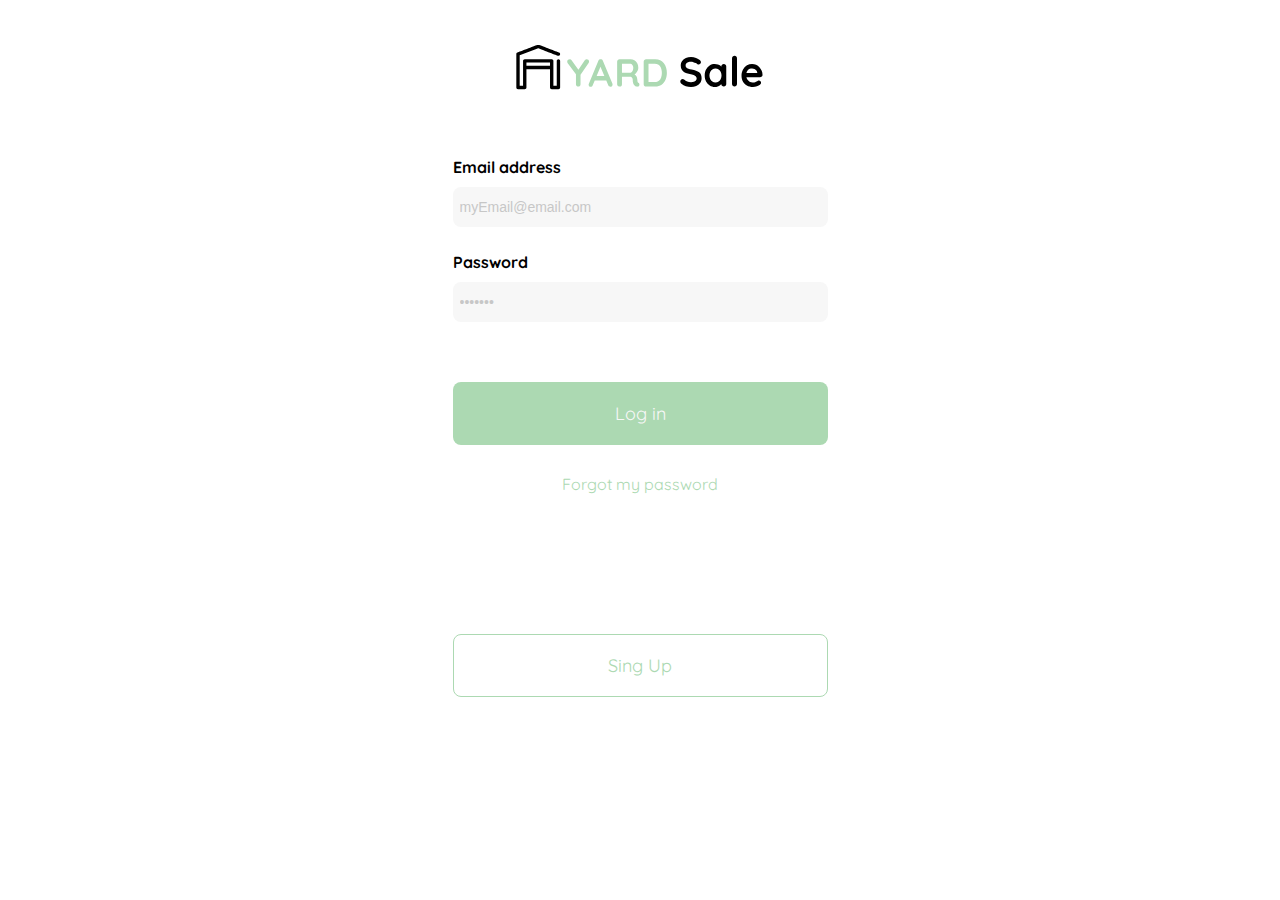
<file: index.html>
<!DOCTYPE html>
<html lang="en">
<head>
    <meta charset="UTF-8">
    <meta http-equiv="X-UA-Compatible" content="IE=edge">
    <meta name="viewport" content="width=device-width, initial-scale=1.0">

    <link rel="preconnect" href="https://fonts.googleapis.com">
    <link rel="preconnect" href="https://fonts.gstatic.com" crossorigin>
    <link href="https://fonts.googleapis.com/css2?family=Quicksand:wght@300;400;700&
    family=Roboto:wght@100&display=swap" rel="stylesheet">

    <link rel="stylesheet" href="css/login.css">

    <link rel="shortcut icon" href="assets/logos/favicon_yard_sale.svg">
    
    <title>Login</title>
</head>
<body>
    <header>
        <img src="assets/logos/logo_yard_sale.svg" alt="YARD Sale logo">
    </header>
    
    <!-- EMAIL -->
    <div class="input-box">
        <p>Email address</p>
        <input type="text" placeholder="myEmail@email.com">
    </div>

    <!-- PASSWORD -->
    <div class="input-box">
        <p>Password</p>
        <input type="password" placeholder="•••••••">
    </div>

    <a href="Home.html" class="button-green">Log in</a>
    <a href="password_recovery.html" class="button-ancla">Forgot my password</a>
    <a href="sing_up.html" class="button-border-green">Sing Up</a>
</body>
</html>
</file>
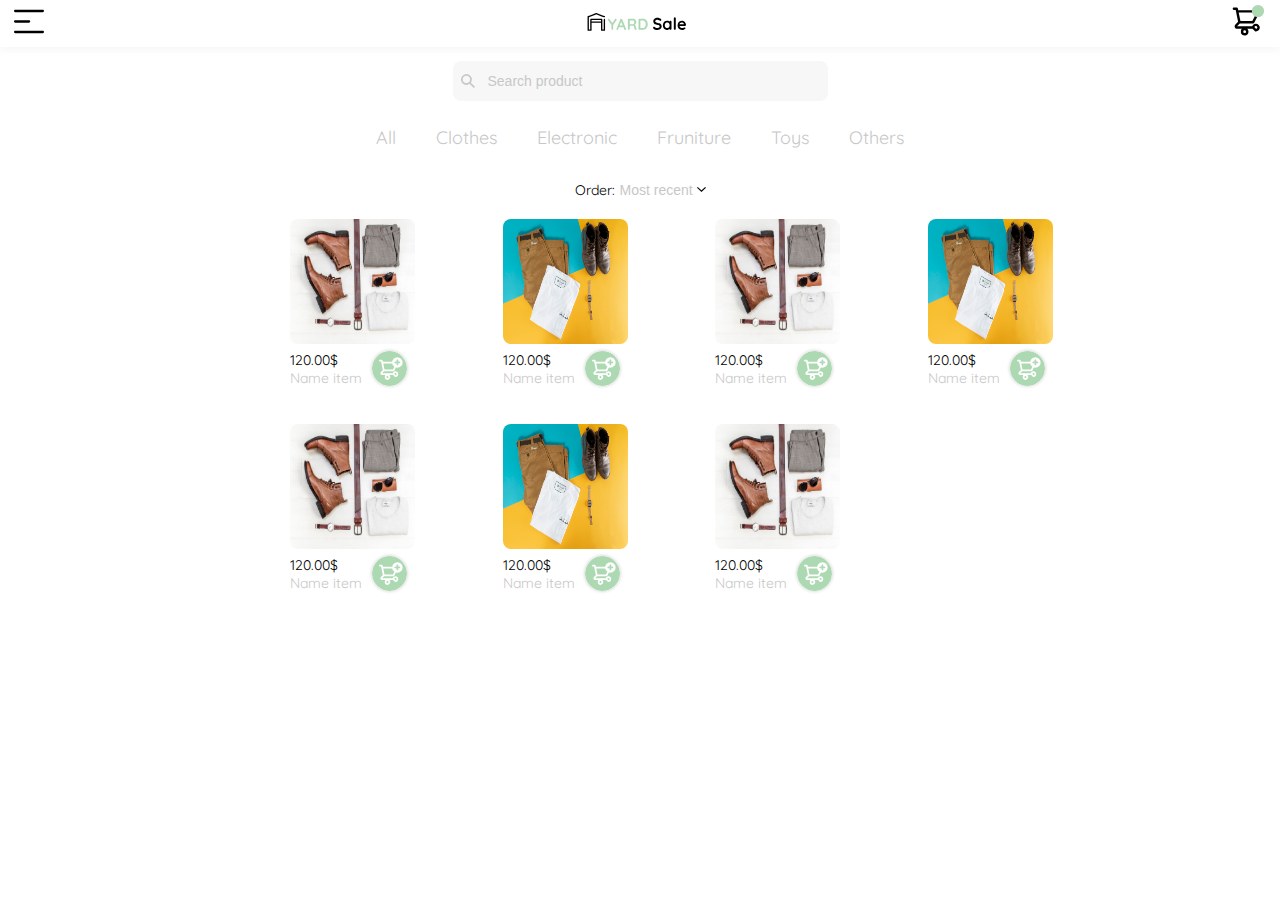
<file: Home.html>
<!DOCTYPE html>
<html lang="en">
<head>
    <meta charset="UTF-8">
    <meta http-equiv="X-UA-Compatible" content="IE=edge">
    <meta name="viewport" content="width=device-width, initial-scale=1.0">

    <link rel="preconnect" href="https://fonts.googleapis.com">
    <link rel="preconnect" href="https://fonts.gstatic.com" crossorigin>
    <link href="https://fonts.googleapis.com/css2?family=Quicksand:wght@300;400;
    700&family=Roboto:wght@100&display=swap" rel="stylesheet">

    <link rel="stylesheet" href="css/home.css">
    
    <link rel="shortcut icon" href="assets/logos/favicon_yard_sale.svg">

    <title>Home</title>
</head>
<body>
    <header>
        <nav class="flex-container-nav">
            <section class="nav-imagen-menu-container">
                <a href="">
                    <img src="assets/icons/icon_menu.svg" alt="menu.svg">
                </a>
                
            </section>
            <section class="nav-imagen-logo-container">
                <a href="">
                    <img src="assets/logos/logo_yard_sale.svg" alt="logo.svg">
                </a>
            </section>
            <section class="nav-imagen-notificaction-container">
                <a href="">
                    <img src="assets/icons/icon_shopping_cart_notification.svg" alt="notification.svg">
                </a>
            </section>
        </nav>
    </header>
    
    <main>
        <div class="input-box">
            <input type="text" placeholder="Search product" class="src">
        </div>

        <section class="table-options-container">
            <a href="" class="option">All</a>
            <a href="" class="option">Clothes</a>
            <a href="" class="option">Electronic</a>
            <a href="" class="option">Fruniture</a>
            <a href="" class="option">Toys</a>
            <a href="" class="option">Others</a>
        </section>

        <section class="select-options-container">
            <p class="title">Order:</p>
            <div class="custom-select">
                <select class="select-options">
                    <option>Most recent</option>
                    <option>Price</option>
                    <option>Name</option>
                </select>
            </div> 
        </section>

        <section class="galeria-container">
            <div class="item">
                <img src="assets/Productos/bodegon-de-producto-ropa.jpg" alt="Outfit 1">
                <div class="footer-item">
                    <div class="description-item">
                        <p class="price">120.00$</p>
                        <p class="item-name">Name item</p>
                    </div>
                    <img id="btnAddItem" class="button-buy-item" src="assets/icons/bt_add_to_cart.svg" alt="" 
                    data-swap="assets/icons/bt_added_to_cart.svg" class-swap = "button-added-item">
                </div>
            </div>
            <div class="item">
                <img src="assets/Productos/tumblr_pkop1evqSS1ti2iiao1_1280.jpg" alt="Outfit 2">
                <div class="footer-item">
                    <div class="description-item">
                        <p class="price">120.00$</p>
                        <p class="item-name">Name item</p>
                    </div>
                    <img id="btnAddItem" class="button-buy-item" src="assets/icons/bt_add_to_cart.svg" alt="" 
                    data-swap="assets/icons/bt_added_to_cart.svg" class-swap = "button-added-item">
                </div>
            </div>
            <div class="item">
                <img src="assets/Productos/bodegon-de-producto-ropa.jpg" alt="Outfit 1">
                <div class="footer-item">
                    <div class="description-item">
                        <p class="price">120.00$</p>
                        <p class="item-name">Name item</p>
                    </div>
                    <img id="btnAddItem" class="button-buy-item" src="assets/icons/bt_add_to_cart.svg" alt="" 
                    data-swap="assets/icons/bt_added_to_cart.svg" class-swap = "button-added-item">
                </div>
            </div>
            <div class="item">
                <img src="assets/Productos/tumblr_pkop1evqSS1ti2iiao1_1280.jpg" alt="Outfit 2">
                <div class="footer-item">
                    <div class="description-item">
                        <p class="price">120.00$</p>
                        <p class="item-name">Name item</p>
                    </div>
                    <img id="btnAddItem" class="button-buy-item" src="assets/icons/bt_add_to_cart.svg" alt="" 
                    data-swap="assets/icons/bt_added_to_cart.svg" class-swap = "button-added-item">
                </div>
            </div>
            <div class="item">
                <img src="assets/Productos/bodegon-de-producto-ropa.jpg" alt="Outfit 1">
                <div class="footer-item">
                    <div class="description-item">
                        <p class="price">120.00$</p>
                        <p class="item-name">Name item</p>
                    </div>
                    <img id="btnAddItem" class="button-buy-item" src="assets/icons/bt_add_to_cart.svg" alt="" 
                    data-swap="assets/icons/bt_added_to_cart.svg" class-swap = "button-added-item">
                </div>
            </div>
            <div class="item">
                <img src="assets/Productos/tumblr_pkop1evqSS1ti2iiao1_1280.jpg" alt="Outfit 2">
                <div class="footer-item">
                    <div class="description-item">
                        <p class="price">120.00$</p>
                        <p class="item-name">Name item</p>
                    </div>
                    <img id="btnAddItem" class="button-buy-item" src="assets/icons/bt_add_to_cart.svg" alt="" 
                    data-swap="assets/icons/bt_added_to_cart.svg" class-swap = "button-added-item">
                </div>
            </div>
            <div class="item">
                <img src="assets/Productos/bodegon-de-producto-ropa.jpg" alt="Outfit 1">
                <div class="footer-item">
                    <div class="description-item">
                        <p class="price">120.00$</p>
                        <p class="item-name">Name item</p>
                    </div>
                    <img id="btnAddItem" class="button-buy-item" src="assets/icons/bt_add_to_cart.svg" alt="" 
                    data-swap="assets/icons/bt_added_to_cart.svg" class-swap = "button-added-item">
                </div>
            </div>
        </section>
        
    </main>

    <script src="https://code.jquery.com/jquery-3.6.0.min.js"></script>
    <script src="js/add_item.js"></script>
    <script src="js/scroll.js"></script>

</body>
</html>
</file>
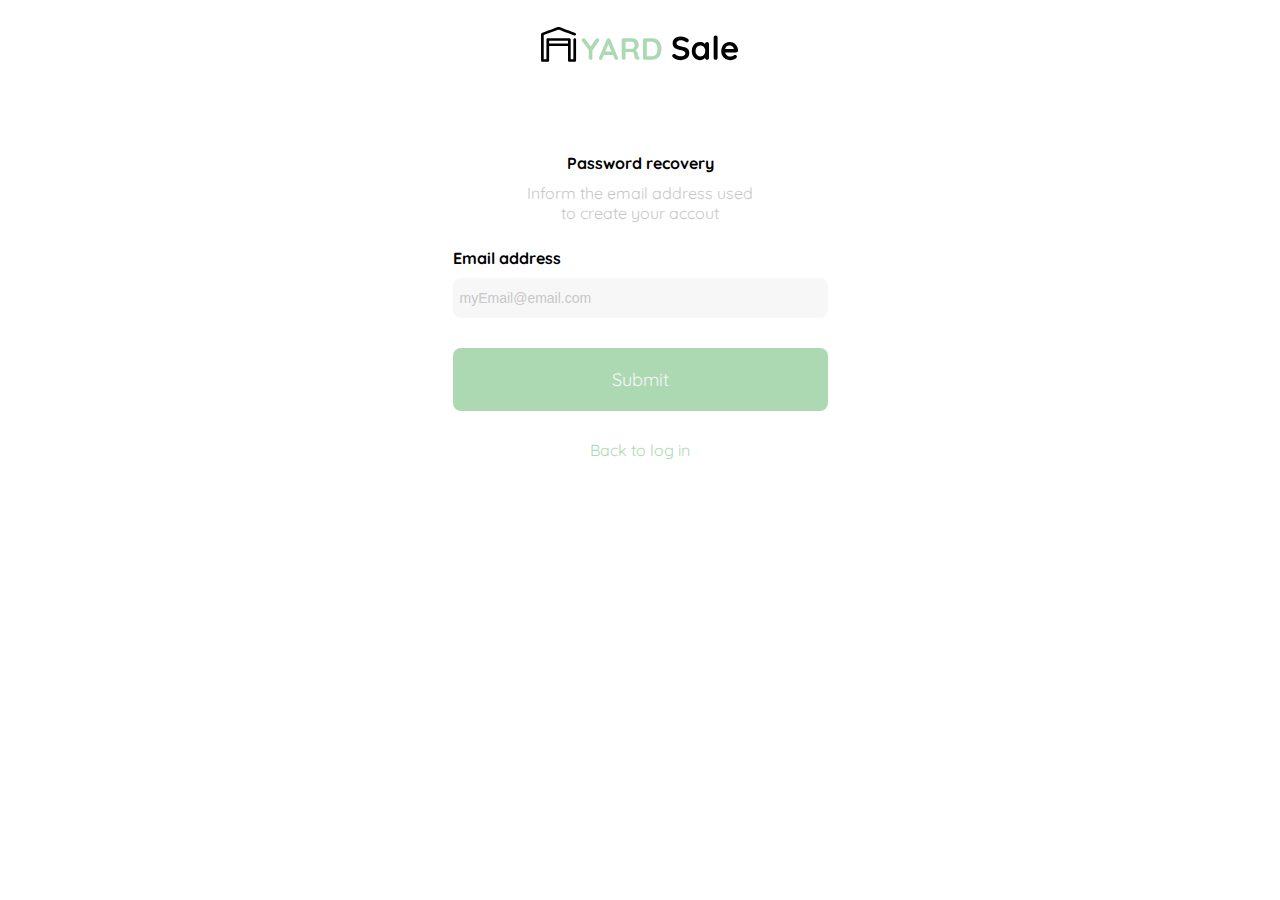
<file: password_recovery.html>
<!DOCTYPE html>
<html lang="en">
<head>
    <meta charset="UTF-8">
    <meta http-equiv="X-UA-Compatible" content="IE=edge">
    <meta name="viewport" content="width=device-width, initial-scale=1.0">

    <link rel="preconnect" href="https://fonts.googleapis.com">
    <link rel="preconnect" href="https://fonts.gstatic.com" crossorigin>
    <link href="https://fonts.googleapis.com/css2?family=Quicksand:wght@300;400;700&
    family=Roboto:wght@100&display=swap" rel="stylesheet">
    <link rel="stylesheet" href="css/password_recovery.css">
    <link rel="shortcut icon" href="assets/logos/favicon_yard_sale.svg">
    <title>Password recovery</title>
</head>
<body>
    <header>
        <img src="assets/logos/logo_yard_sale.svg" alt="YARD Sale logo">
    </header>
    
    <div class="recover-info-container">
        <p class="recover-info-container--title">Password recovery</p>
        <p class="recover-info-container--title--description">
            Inform the email address used <br> 
            to create your accout
        </p>
    </div>

    <!-- EMAIL ADDRESS-->
    <div class="input-box">
        <p>Email address</p>
        <input type="text" placeholder="myEmail@email.com">
    </div>

    <a href="/" class="button-green">Submit</a>
    <a class="button-ancla"  href="index.html">Back to log in</a>
</body>
</html>
</file>
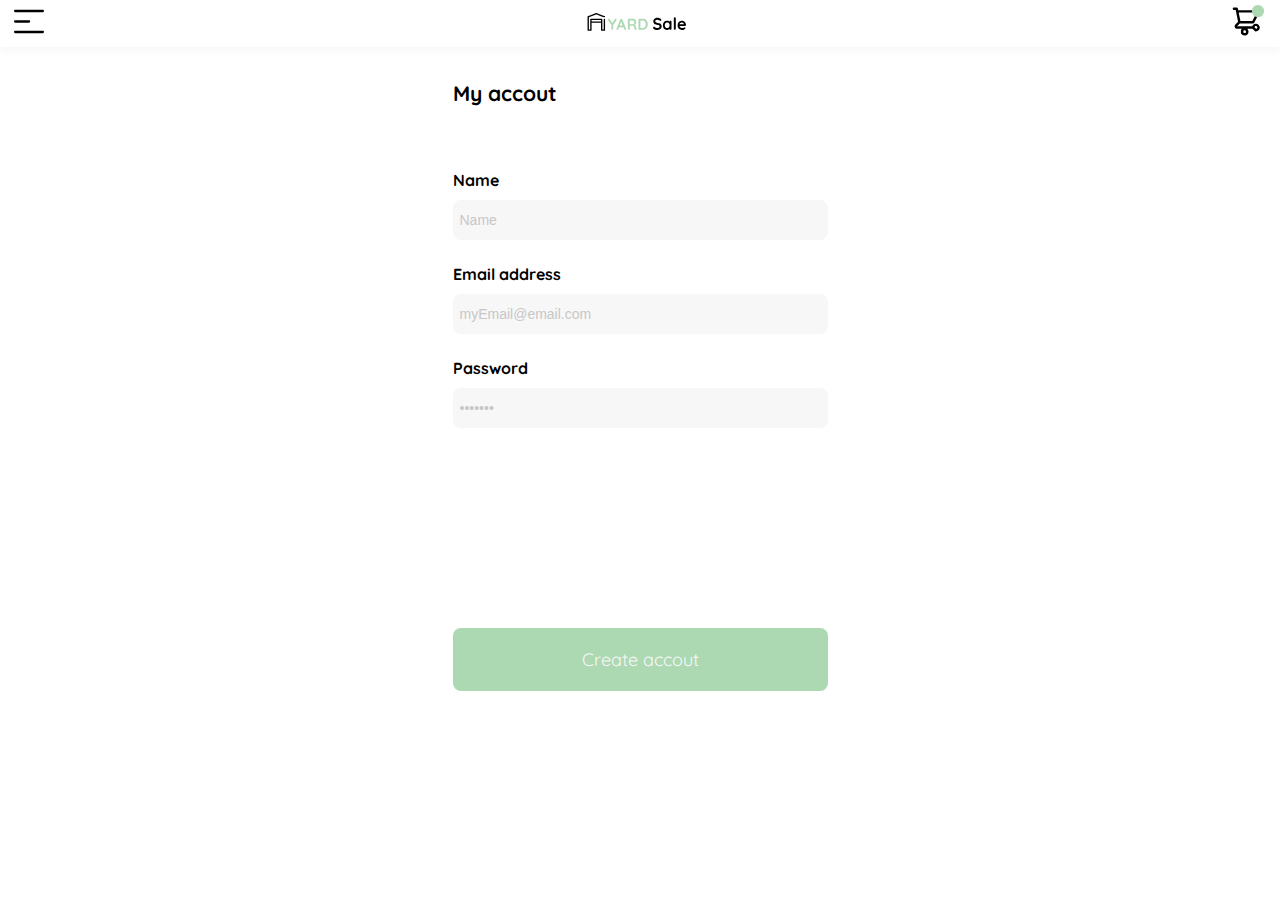
<file: sing_up.html>
<!DOCTYPE html>
<html lang="en">
<head>
    <meta charset="UTF-8">
    <meta http-equiv="X-UA-Compatible" content="IE=edge">
    <meta name="viewport" content="width=device-width, initial-scale=1.0">

    <link rel="preconnect" href="https://fonts.googleapis.com">
    <link rel="preconnect" href="https://fonts.gstatic.com" crossorigin>
    <link href="https://fonts.googleapis.com/css2?family=Quicksand:wght@300;400;700&
    family=Roboto:wght@100&display=swap" rel="stylesheet">
    <link rel="stylesheet" href="css/sing_up.css">
    <link rel="shortcut icon" href="assets/logos/favicon_yard_sale.svg">
    <title>Sing up</title>
</head>
<body>
    <header>
        <nav class="flex-container-nav">
            <section class="nav-imagen-menu-container">
                <a href="/">
                    <img src="assets/icons/icon_menu.svg" alt="menu.svg">
                </a>
                
            </section>
            <section class="nav-imagen-logo-container">
                <a href="/">
                    <img src="assets/logos/logo_yard_sale.svg" alt="logo.svg">
                </a>
            </section>
            <section class="nav-imagen-notificaction-container">
                <a href="/">
                    <img src="assets/icons/icon_shopping_cart_notification.svg" alt="notification.svg">
                </a>
            </section>
        </nav>
    </header>

    <main>
        <div class="Title">
            <p >My accout</p>
        </div>
        

        <!-- EMAIL ADDRESS-->
        <div class="input-box">
            <p>Name</p>
            <input type="text" placeholder="Name">
        </div>

        <!-- EMAIL ADDRESS-->
        <div class="input-box">
            <p>Email address</p>
            <input type="text" placeholder="myEmail@email.com">
        </div>

        <!-- EMAIL ADDRESS-->
        <div class="input-box">
            <p>Password</p>
            <input type="password" placeholder="•••••••">
        </div>
    </main>
    
    <a href="Home.html" class="button-green">Create accout</a>
</body>
</html>
</file>
<file: css/login.css>
@import "general/button_green.css";
@import "general/input_box.css";
@import "general/button_ancla.css";
@import "general/button_border_green.css";

@import "media/media_inputs.css";
@import "media/mq_buttons.css";

:root
{
    /* Colors */
    --Very-light-pink:  #C7C7C7;
    --Text-input-field: #F7F7F7;
    --Hospital-green: #ACD9B2;
}

* 
{
    box-sizing: border-box;
    margin: 0;
    padding: 0;
}

header
{
    display:flex;
    justify-content: center;
    align-items: center;
    margin-bottom: 2.188rem;
}


header img
{
    width: 15.625rem;
    background-size: cover;
    background-position: center;
    background-repeat: no-repeat;
}

body
{
    margin-top: 5vh;
    display: flex;
    flex-direction: column;
    align-items: center;
    font-family: 'Quicksand', sans-serif;
    font-style: bold;
}

.input-box
{
    margin-top: 1.563rem;
}

.input-box input[type="password"]:focus
{
    transition: 200ms;
    border-width: 0.063rem;
    border-style: solid;
    color: var(--Hospital-green);
}

.button-green
{
    margin-top: 3.75rem;
}

.button-ancla
{
    margin-top: 1.813rem;
}

.button-border-green
{
    margin-top: 8.75rem;
    margin-bottom: 0.625rem;
}

@media (max-width: 375px)
{

    body
    {
        margin-top: 1vh;
    }

    header img
    {
        width: 12.5rem;
    }

    
    
}

@media (max-width: 320px)
{

    header img
    {
        width: 11.25rem;
    }
    
}
</file>
<file: css/home.css>
@import "general/nav.css";

:root
{
    /* Colors */
    --Very-light-pink:  #C7C7C7;
    --Text-input-field: #F7F7F7;
    --Hospital-green: #ACD9B2;
}

* 
{
    box-sizing: border-box;
    margin: 0;
    padding: 0;
}


body
{
    display: flex;
    flex-direction: column;
    align-items: center;
    font-family: 'Quicksand', sans-serif;
}



main
{
    padding-top: 3rem;
    margin-left: 5%;
    margin-right: 5%;
    display: flex;
    flex-direction: column;
    grid-column: 1;
    grid-row: 3;
    justify-content: center;
    align-items: center;
}

.input-box input[type="text"]
{
    margin-top: 0.813rem;
    padding-left: 2.188rem;
}

.input-box input[type="text"]
{
    margin-top: 0.813rem;
    padding-left: 2.188rem;
    height: 2.5rem;
    width: 23.438rem;
    border: none;
    outline: none;
    background-color: var(--Text-input-field);
    color: var(--Very-light-pink);
    border-radius: 0.5rem 0.5rem 0.5rem 0.5rem;
    font-size: 0.875rem;
}

.input-box input::placeholder
{
    color: var(--Very-light-pink);
}

.input-box input[type="text"]:focus
{
    transition: 200ms;
    border-width: 0.063rem;
    border-style: solid;
    color: var(--Hospital-green);
}

.src
{
    display: inline-block;
    background-image: url('../assets/icons/Lupa.svg');
    background-size: 0.875rem;
    background-position: 0.5rem;
    background-repeat: no-repeat;
}

.table-options-container
{
    display: flex;
    margin: auto;
    margin-top: 0.625rem;
    overflow: hidden;
    height: 3.313rem;
}

.option
{
    margin: 0.625rem;
    padding-top: 0.313rem;
    padding-bottom: 0.313rem;
    padding-left: 0.625rem;
    padding-right: 0.625rem;
    font-size: 1.125rem;
    
    color: var(--Very-light-pink);

    text-decoration: none;
    text-align: center;
    border-radius: 0.5rem 0.5rem 0.5rem 0.5rem;
}

.option:hover
{
    border-width: 0.063rem;
    border-style: solid;
    color: var(--Hospital-green);
    background: white;
    transition: 250ms;
}

.select-options-container
{
    margin-top: 0.938rem;
    display: flex;
    flex-direction: row;
    grid-column: 1;
    grid-row: 2;
    align-items: center;
    justify-content: center;
}

.select-options-container .title
{
    margin-top: 0.094rem;
    margin-right: 0.313rem;
    font-size: 0.875rem;
}

.select-options
{
    display: inline-block;
    margin-top: 0.1rem;
    border: none;
    background: transparent;
    font-size: 0.875rem;
    color: var(--Very-light-pink);
    padding-right: 0.75rem;
    background-image: url('../assets/icons/flecha_abajo.svg');
    background-size: 0.563rem;
    background-position: right;
    background-repeat: no-repeat;

    appearance: none;
}

.select-options-container .select-options:focus
{
    outline: none;
}

.galeria-container
{
    display: flex;
    flex-wrap: wrap;
    justify-content: baseline;
}

.item
{
    margin-top: 1.25rem;
    margin-bottom: 0.625rem;
    margin-left: 10%;
    display: flex;
    flex-direction: column;
    grid-column: 1;
    grid-row: 2;
}

.item img
{
    width: 7.813rem;
    height: 7.813rem;
    border-radius: 0.5rem 0.5rem 0.5rem 0.5rem;
}

.footer-item
{
    padding-top: 7px;
    padding-bottom: 7px;
    display: flex;
    flex-direction: row;
    grid-column: 2;
    grid-row: 1;
    font-size: 0.875rem;
}

.item-name
{
    color: var(--Very-light-pink);
}

.footer-item .button-buy-item
{
    margin-left: 10px;
    height: 35px;
    width: 35px;
    border-radius: 50%;

    box-shadow: 0rem 0rem 0.188rem 0.063rem rgb(224, 223, 223);
    border: none;
}

.button-buy-item
{
    border-radius: 50%;
}

.footer-item .button-added-item
{
    margin-left: 0.625rem;
    height: 2.188rem;
    width: 2.188rem;
    border-radius: 50%;
    box-shadow: 0rem 0rem 0.313rem 0.188rem rgb(224, 223, 223);
    border: none;
}

.button-added-item
{
    border-radius: 50%;
}

@media (max-width: 570px)
{
    body
    {
        align-items: initial;
    }

    .table-options-container
    {
        width: 100%;
    }
}

@media (max-width: 400px)
{
    main
    {
        align-items: initial;
    }

    .input-box input[type="text"]
    {
        width: 100%;
    }
}
</file>
<file: css/password_recovery.css>
@import "general/button_green.css";
@import "general/input_box.css";
@import "general/button_ancla.css";

@import "media/media_inputs.css";
@import "media/mq_buttons.css";

:root
{
    /* Colors */
    --Very-light-pink:  #C7C7C7;
    --Text-input-field: #F7F7F7;
    --Hospital-green: #ACD9B2;
}

* 
{
    box-sizing: border-box;
    margin: 0;
    padding: 0;
}

header
{
    display:flex;
    justify-content: center;
    align-items: center;
    margin-bottom: 2.188rem;
}

header img
{
    width: 12.5rem;
    background-size: cover;
    background-position: center;
    background-repeat: no-repeat;
}

body
{
    margin-top: 3vh;
    display: flex;
    flex-direction: column;
    align-items: center;
    font-family: 'Quicksand', sans-serif;
}

.recover-info-container
{
    margin-top: 3.125rem;
    text-align: center;
}

.recover-info-container--title
{
    font-weight: bold;
}

.recover-info-container--title--description
{
    margin-top: 0.625rem;
    color: var(--Very-light-pink);
}

.input-box
{
    margin-top: 1.563rem;
}

.button-green
{
    margin-top: 1.875rem;
}

.button-ancla
{
    margin-top: 1.813rem;
}


@media (max-width: 375px)
{
    header, body
    {
        margin-top: 0vh;
    }

    header img
    {
        width: 9.375rem;
    }
    
}

@media (max-width: 320px)
{

    header img
    {
        width: 8.75rem;
    }
    
}
</file>
<file: css/sing_up.css>
@import "general/nav.css";
@import "general/button_green.css";
@import "general/input_box.css";

@import "media/media_inputs.css";
@import "media/mq_buttons.css";

:root
{
    /* Colors */
    --Very-light-pink:  #C7C7C7;
    --Text-input-field: #F7F7F7;
    --Hospital-green: #ACD9B2;
}

* 
{
    box-sizing: border-box;
    margin: 0;
    padding: 0;
}

body
{
    display: flex;
    flex-direction: column;
    align-items: center;
    font-family: 'Quicksand', sans-serif;
}


main
{
    display: flex;
    flex-direction: column;
    align-items: center;
    grid-column: 1;
    grid-row: 4;
    font-family: 'Quicksand', sans-serif;
}

.Title
{
    align-self: baseline;
    width: 100%;
    padding-top: 5rem;
    padding-bottom: 2.5rem;
    font-size: 1.313rem;
    font-weight: bold;
}

.input-box
{
    margin-top: 1.5rem;
}

.button-green
{
    margin-top: 12.5rem;
    margin-bottom: 0.625rem;
}

@media (max-width: 375px)
{

    main
    {
        width: 100%;
    }
    
    .Title p
    {
        padding-left: 0.78rem;
    }
}
</file>
